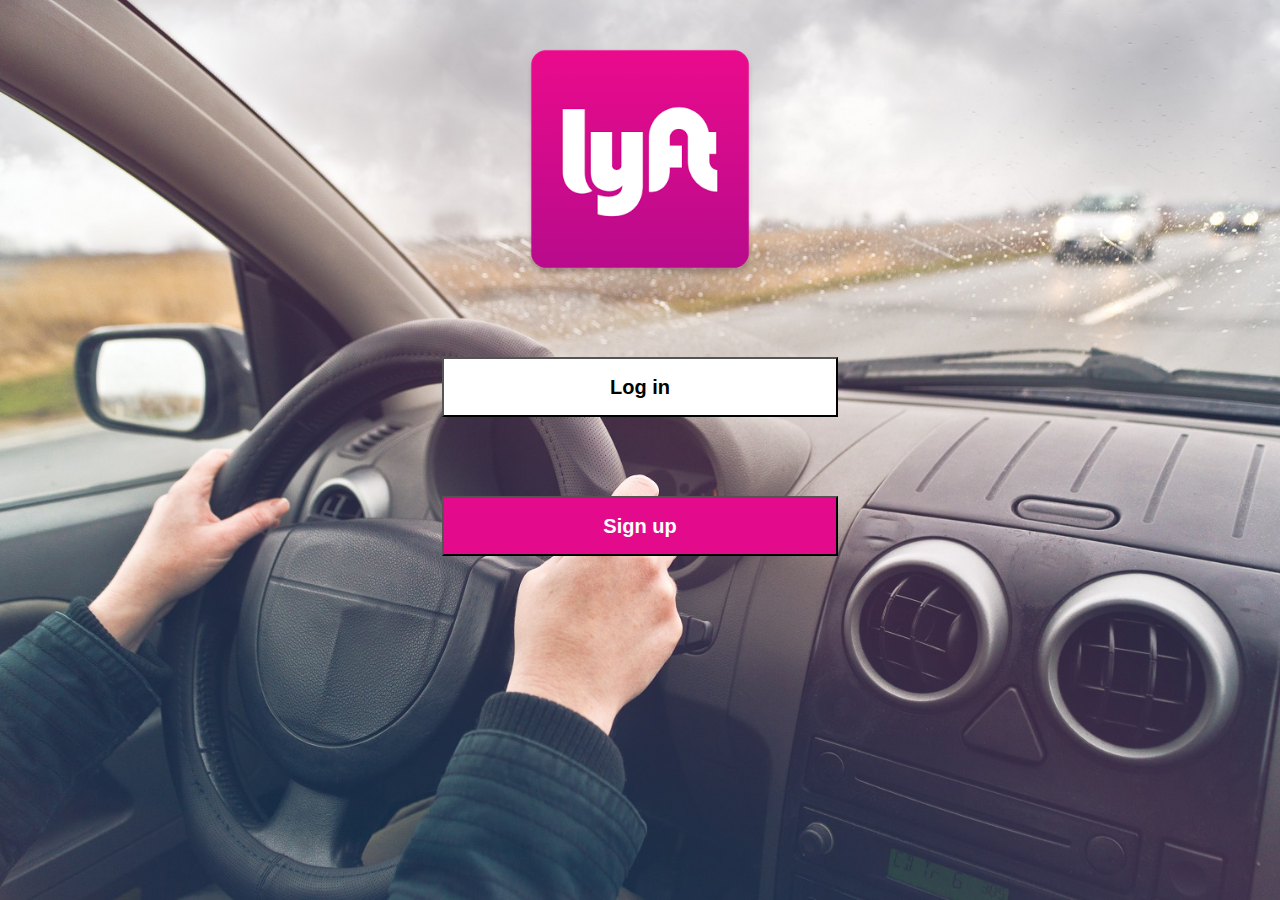
<file: index.html>
<!DOCTYPE html>
<html>
<head>
	<meta charset="utf-8">
    <meta http-equiv="X-UA-Compatible" content="IE=edge">
    <meta name="viewport" content="width=device-width, initial-scale=1">
	<title>Lyft - Home</title>
	<link rel="shortcut icon" href="img/favicon.ico">
	<link rel="stylesheet" type="text/css" href="css/bootstrap.css">
	<link rel="stylesheet" type="text/css" href="css/index.css">
</head>
<body>
	<div class="container-fluid fondo">
		<div class="row logo">
			<div class="col-xs-2 col-sm-4 col-md-4 col-lg-4"></div>
			<div class="col-xs-8 col-sm-4 col-md-4 col-lg-4">
				<img src= "img/logolift.png" class="imglogo">
			</div>
			<div class="col-xs-2 col-sm-4 col-md-4 col-lg-4"></div>
		</div>
		<div class="row ingreso">
			<div class="col-xs-2 col-sm-2 col-md-2 col-lg-4"><div></div></div>
			<div class="col-xs-8 col-sm-8 col-md-8 col-lg-4">
				<button class="logIn">Log in</button>
			</div>
			<div class="col-xs-2 col-sm-2 col-md-2 col-lg-4"><div></div></div>
		</div>
		<div class="row ingreso">
			<div class="col-xs-2 col-sm-2 col-md-2 col-lg-4"><div></div></div>
			<div class="col-xs-8 col-sm-8 col-md-8 col-lg-4">
				<button class="signUp">Sign up</button>
			</div>
			<div class="col-xs-2 col-sm-2 col-md-2 col-lg-4"><div></div></div>
		</div>
	</div>
	
	<script type='text/javascript' src='js/jquery-3.1.1.min.js'></script>
    <script type='text/javascript' src='js/index.js'></script>
</body>
</html>
</file>
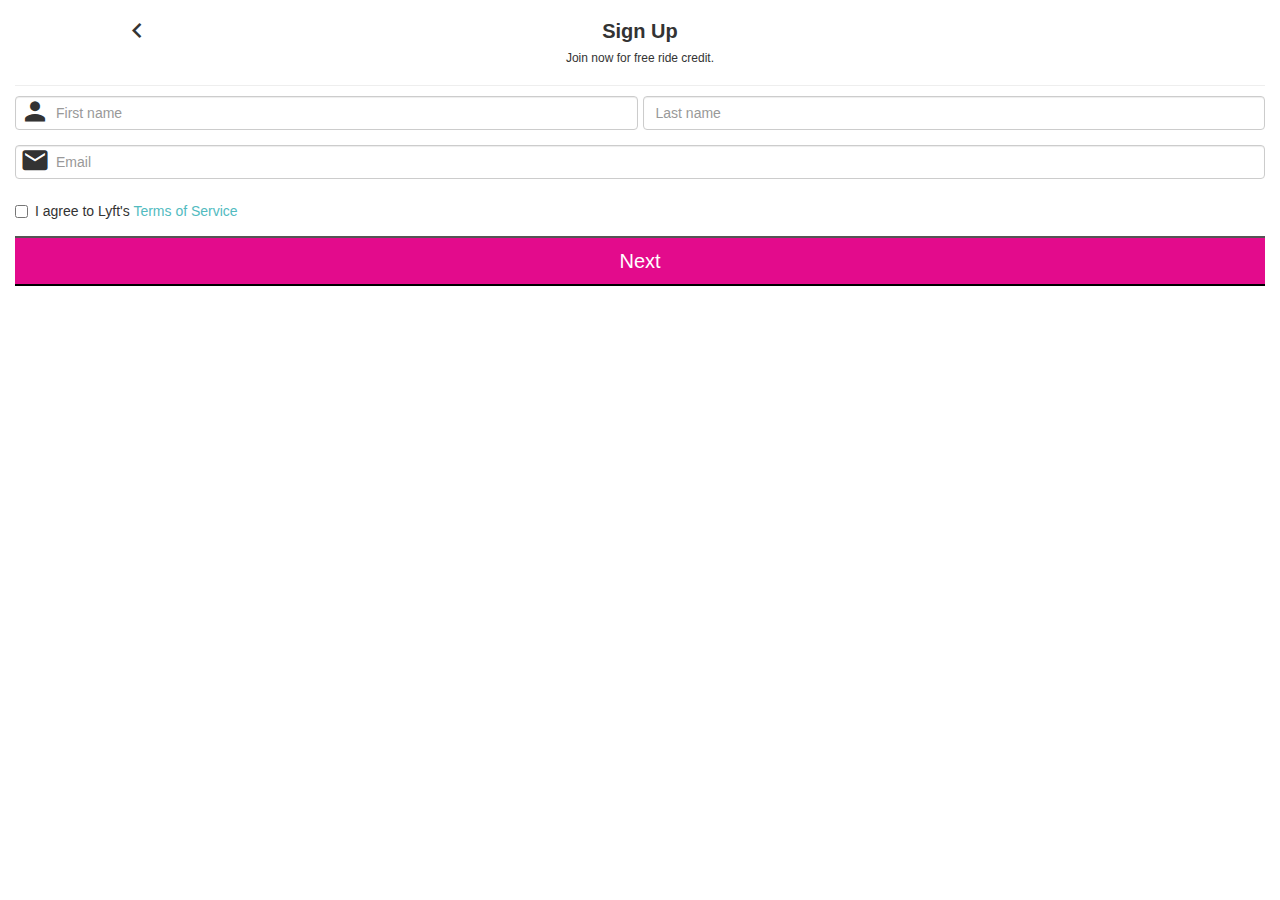
<file: createuser.html>
<!DOCTYPE html>
<html>
<head>
	<meta charset="utf-8">
    <meta http-equiv="X-UA-Compatible" content="IE=edge">
    <meta name="viewport" content="width=device-width, initial-scale=1">
	<title>Lyft - Create User</title>
	<link rel="shortcut icon" href="img/favicon.ico">
	<link rel="stylesheet" type="text/css" href="fonts/style.css"/>
	<link rel="stylesheet" type="text/css" href="css/bootstrap.css">
	<link rel="stylesheet" type="text/css" href="css/createuser.css">
</head>
<body>
	<div class="container-fluid">
		<div class="row logo">
			<div class="col-xs-1 col-sm-1 col-md-1 col-lg-1"></div>
			<div class="col-xs-2 col-sm-3 col-md-3 col-lg-3 iconoAizquierda">
				<span class="icon-navigate_before aSignup"></span>
			</div>
			<div class="col-xs-6 col-sm-4 col-md-4 col-lg-4">
				<h1>Sign Up</h1>
			</div>
			<div class="col-xs-3 col-sm-4 col-md-4 col-lg-4"></div>
		</div>
		<div class="row">
			<div class="col-xs-1 col-sm-1 col-md-4 col-lg-4"></div>
			<div class="col-xs-10 col-sm-10 col-md-4 col-lg-4">
				<h2>Join now for free ride credit.</h2>
			</div>
			<div class="col-xs-1 col-sm-1 col-md-4 col-lg-4"></div>
		</div>
		<div class="row">
			<div class="col-xs-12 col-sm-12 col-md-12 col-lg-12">
				<hr class="lineaSuperior">
			</div>
		</div>
		<div class="row">
			<div class="col-xs-12 col-sm-12 col-md-12 col-lg-12">
				<form class="form-horizontal">
  					<div class="form-group">
    					<div class="col-xs-6 col-sm-6 col-md-6 col-lg-6 padRowDer">
    						<span class="icon-person"></span>
      						<input type="name" maxlength= "15" class="form-control namePaddding nombre" id="name" placeholder="First name">
    					</div>
    					<div class="col-xs-6 col-sm-6 col-md-6 col-lg-6 padRowIzq">
      						<input type="name" maxlength= "15" class="form-control apellido" id="lastname" placeholder="Last name">
    					</div>
  					</div>
	  				<div class="form-group">
	    				<div class="col-xs-12 col-sm-12 col-md-12 col-lg-12">
	    					<span class="icon-markunread"></span>
	      					<input type="email" maxlength= "50" class="form-control emailPadding email" id="email" placeholder="Email">
	    				</div>
	  				</div>
	  				<div class="form-group">
	    				<div class="col-xs-12 col-sm-12 col-md-12 col-lg-12">
	      					<div class="checkbox">
	        					<label>
	          						<input type="checkbox" class="elCheckbox"> I agree to Lyft's <a href="https://www.lyft.com/terms" class="tService">Terms of Service</a>
	        					</label>
	      					</div>
	    				</div>
	  				</div>
	  				<div class="form-group">
	    				<div class="col-xs-12 col-sm-12 col-md-12 col-lg-12">
	      					<button class="nextUsuario">Next</button>
	    				</div>
	  				</div>
				</form>
			</div>
		</div>
	</div>
	<script type='text/javascript' src='js/jquery-3.1.1.min.js'></script>
    <script type='text/javascript' src='js/createuser.js'></script>
</body>
</html>
</file>
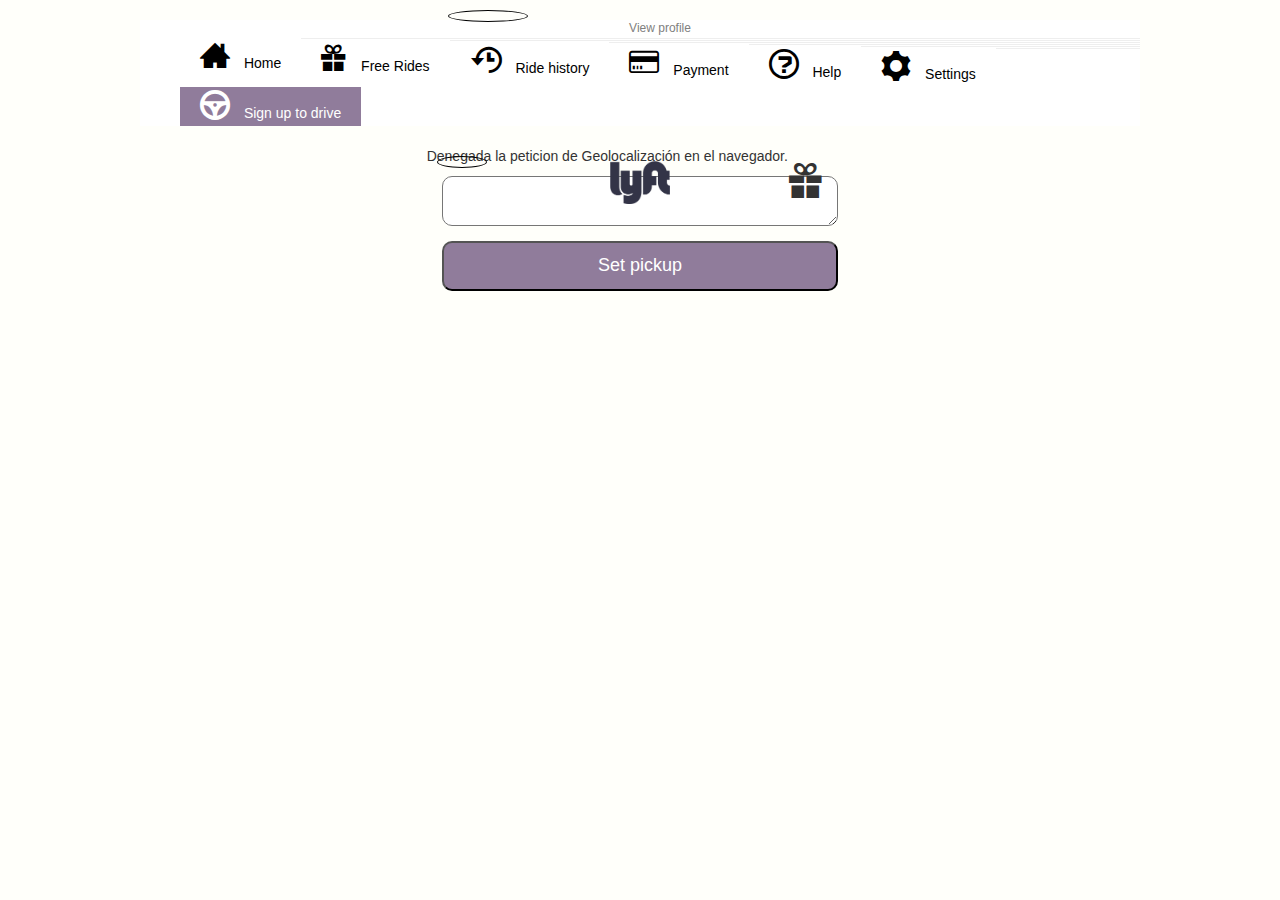
<file: map.html>
<!DOCTYPE html>
<html>
<head>
	<meta charset="utf-8">
    <meta http-equiv="X-UA-Compatible" content="IE=edge">
    <meta name="viewport" content="width=device-width, initial-scale=1">
	<title>Lyft - Map</title>
	<link rel="shortcut icon" href="img/favicon.ico">
	<link rel="stylesheet" type="text/css" href="fonts/style.css"/>
	<link rel="stylesheet" type="text/css" href="css/bootstrap.css">
	<link rel="stylesheet" type="text/css" href="css/map.css">
</head>
<body>
	<div class="container-fluid">
		<header>
			<nav>
				<ul>
					<li class="distanciaEnMenu">
						<a href="#">
							<img src="img/avatarInicialCuadrado.jpg" class="perfilEnMenu verMenu">
						</a>
					</li>
					<p class="nombreUsuario"></p>
					<p class="verPerfil">View profile</p>
					<li class="home">
						<a href="#" class="paddingA">
							<span class="icon-home3 iconoLateral"></span>
						Home</a>
					</li>
					<hr class="lineaMenu">
					<li>
						<a href="#" class="paddingA">
							<span class="icon-gift iconoLateral"></span>
						Free Rides</a>
					</li>
					<hr class="lineaMenu">
					<li>
						<a href="#" class="paddingA">
							<span class="icon-history iconoLateral"></span>
						Ride history</a>
					</li>
					<hr class="lineaMenu">
					<li>
						<a href="#" class="paddingA">
							<span class="icon-credit-card iconoLateral"></span>
						Payment</a>
					</li>
					<hr class="lineaMenu">
					<li>
						<a href="#" class="paddingA">
							<span class="icon-question iconoLateral"></span>
						Help</a>
					</li>
					<hr class="lineaMenu">
					<li>
						<a href="#" class="paddingA">
							<span class="icon-cog iconoLateral"></span>
						Settings</a>
					</li>
					<hr class="lineaMenu">
					<li class="fondoFinal">
						<a href="#" class="paddingA textoFinal">
							<span class="icon-steering-wheel iconoLateral"></span>
						Sign up to drive</a>
					</li>
				</ul>
			</nav>
		</header>
		<div class="row">
			<div class="col-xs-0 col-sm-0 col-md-4 col-lg-4"></div>
			<div class="col-xs-12 col-sm-12 col-md-4 col-lg-4 padDeRow">
				<!--Se determina y escribe la localizacion-->
				<div id='ubicacion'></div>
				<script type="text/javascript">
 					if (navigator.geolocation) {
   						navigator.geolocation.getCurrentPosition(mostrarUbicacion);
 					} else {alert("¡Error! Este navegador no soporta la Geolocalización.");}
					function mostrarUbicacion(position) {
   					var times = position.timestamp;
 					var latitud = position.coords.latitude;
 					var longitud = position.coords.longitude;
   					var altitud = position.coords.altitude; 
 					var exactitud = position.coords.accuracy; 
 					var div = document.getElementById("ubicacion");
					function refrescarUbicacion() { 
 					navigator.geolocation.watchPosition(mostrarUbicacion);} 
				</script>

				<!--Se escribe un mapa con la localizacion anterior-->
				<div id="demo"></div>
				<div id="mapholder"></div>
				<script src="http://maps.google.com/maps/api/js?sensor=false"></script>
				<script type="text/javascript">
					var x=document.getElementById("demo");
					function cargarmap(){
					navigator.geolocation.getCurrentPosition(showPosition,showError);
					function showPosition(position){
						lat=position.coords.latitude;
						lon=position.coords.longitude;
						latlon=new google.maps.LatLng(lat, lon)
						mapholder=document.getElementById('mapholder')
						mapholder.style.height='100vh';
						mapholder.style.width='500wh';
						var myOptions={
						center:latlon,zoom:15,
						mapTypeId:google.maps.MapTypeId.ROADMAP,
						mapTypeControl:false,
 						navigationControlOptions:{style:google.maps.NavigationControlStyle.SMALL}
 						};
 						var map=new google.maps.Map(document.getElementById("mapholder"),myOptions);
 						var marker=new google.maps.Marker({position:latlon,map:map,title:"You are here!"});
 					}
					function showError(error){
 						switch(error.code){
   							case error.PERMISSION_DENIED:
     						x.innerHTML="Denegada la peticion de Geolocalización en el navegador."
     						break;
   							case error.POSITION_UNAVAILABLE:
     						x.innerHTML="La información de la localización no esta disponible."
     						break;
   							case error.TIMEOUT:
     						x.innerHTML="El tiempo de petición ha expirado."
     						break;
   							case error.UNKNOWN_ERROR:
     						x.innerHTML="Ha ocurrido un error desconocido."
     						break;
   						}
 					}}
 					cargarmap();
				</script>
				<img src="img/avatarInicialCuadrado.jpg" class="miniPerfil verMenu">
				<img src="img/lyftsincolor.png" class="logoSinColor">
				<span class="icon-gift regaloMap"></span>
			</div>
			<div class="col-xs-0 col-sm-0 col-md-4 col-lg-4"></div>
		</div>
		<div class="row">
			<div class="col-xs-0 col-sm-0 col-md-4 col-lg-4"></div>
			<div class="col-xs-12 col-sm-12 col-md-4 col-lg-4">
				<textarea class="textareaBuscarLyft"></textarea>
				<button class="buscarLyft">Set pickup</button>
			</div>
			<div class="col-xs-0 col-sm-0 col-md-4 col-lg-4"></div>
		</div>
	</div>


	<script type='text/javascript' src='js/jquery-3.1.1.min.js'></script>
    <script type='text/javascript' src='js/map.js'></script>
</body>
</html>
</file>
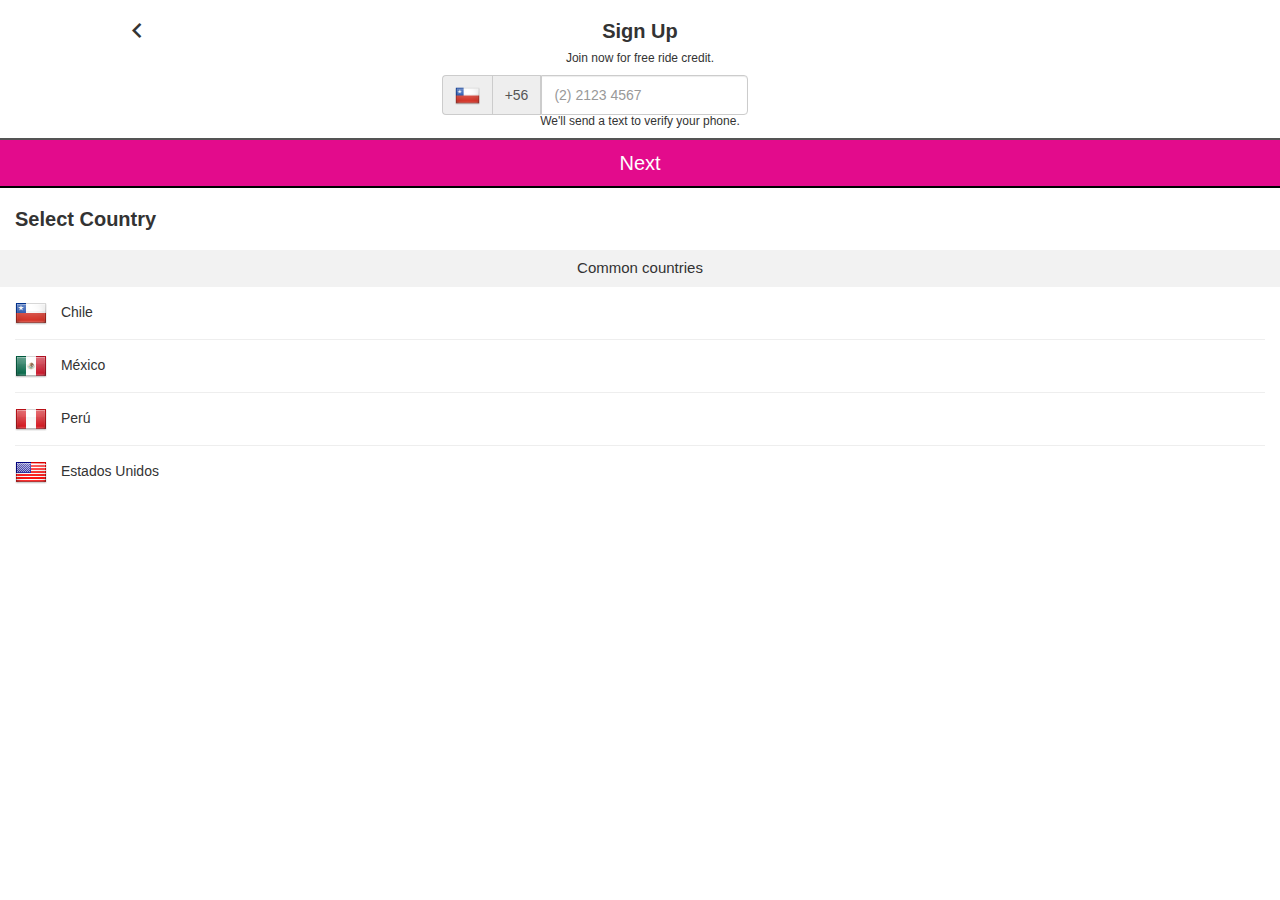
<file: signup.html>
<!DOCTYPE html>
<html>
<head>
	<meta charset="utf-8">
    <meta http-equiv="X-UA-Compatible" content="IE=edge">
    <meta name="viewport" content="width=device-width, initial-scale=1">
	<title>Lyft - Sign Up</title>
	<link rel="shortcut icon" href="img/favicon.ico">
	<link rel="stylesheet" type="text/css" href="fonts/style.css"/>
	<link rel="stylesheet" type="text/css" href="css/bootstrap.css">
	<link rel="stylesheet" type="text/css" href="css/signup.css">
</head>
<body>
	<div class="container-fluid">
		<div class="ocultarPorCodigo">
			<div class="row logo">
				<div class="col-xs-1 col-sm-1 col-md-1 col-lg-1"></div>
				<div class="col-xs-2 col-sm-3 col-md-3 col-lg-3 iconoAizquierda">
					<span class="icon-navigate_before retroceder"></span>
				</div>
				<div class="col-xs-6 col-sm-4 col-md-4 col-lg-4">
					<h1>Sign Up</h1>
				</div>
				<div class="col-xs-3 col-sm-4 col-md-4 col-lg-4"></div>
			</div>
			<div class="row">
				<div class="col-xs-1 col-sm-1 col-md-4 col-lg-4"></div>
				<div class="col-xs-10 col-sm-10 col-md-4 col-lg-4">
					<h2>Join now for free ride credit.</h2>
				</div>
				<div class="col-xs-1 col-sm-1 col-md-4 col-lg-4"></div>
			</div>
			<div class="row ingresoNumerosTelefono">
				<div class="col-xs-0 col-sm-1 col-md-4 col-lg-4"></div>
				<div class="col-xs-12 col-sm-10 col-md-4 col-lg-4">
					<form class="form-inline">
		  			<div class="form-group">
		    			<label class="sr-only" for="exampleInputAmount"></label>
		    			<div class="input-group">
		      				<div class="input-group-addon">
		      					<img class= "tamanoBanderas" src="img/CL.png">
		      				</div>
		      				<div class="input-group-addon prefijoTel">+56</div>
		      				<input type="tel" class="form-control textareaTel" maxlength="9" id="exampleInputAmount" placeholder="(2) 2123 4567">
		    			</div>
		  			</div>
					</form>	
				</div>
				<div class="col-xs-0 col-sm-1 col-md-4 col-lg-4"></div>
			</div>
			<div class="row weWill">
				<div class="col-xs-1 col-sm-1 col-md-4 col-lg-4"></div>
				<div class="col-xs-10 col-sm-10 col-md-4 col-lg-4">
					<h3>We'll send a text to verify your phone.</h3>
				</div>
				<div class="col-xs-1 col-sm-1 col-md-4 col-lg-4"></div>
			</div>
			<div class="row">
				<div class="col-xs-12 col-sm-12 col-md-12 col-lg-12 nextTelefono">
					<button class="nextNumerico">Next</button>
				</div>
			</div>
			<div class="row">
				<div class="col-xs-12 col-sm-12 col-md-12 col-lg-12">
					<h1 class="tituloCountry">Select Country</h1>
				</div>
			</div>
			<div class="row">
				<div class="col-xs-12 col-sm-12 col-md-12 col-lg-12 fondocommon">
					<h3 class="common">Common countries</h3>
				</div>
			</div>
			<div class="row filaPaises">
				<div class="col-xs-12 col-sm-12 col-md-12 col-lg-12">
					<div class="paisDiv chile">
						<img src= "img/CL.png">
						<span class="nombrePais">Chile</span>
					</div>
				</div>
				<div class="col-xs-12 col-sm-12 col-md-12 col-lg-12">
					<hr class="lineaPaises">
					<div class="paisDiv mexico">
						<img src= "img/MX.png">
						<span class="nombrePais">México</span>
					</div>
				</div>
				<div class="col-xs-12 col-sm-12 col-md-12 col-lg-12">
					<hr class="lineaPaises">
					<div class="paisDiv peru">
						<img src= "img/PE.png">
						<span class="nombrePais">Perú</span>
					</div>
				</div>
				<div class="col-xs-12 col-sm-12 col-md-12 col-lg-12">
					<hr class="lineaPaises">
					<div class="paisDiv estadosUnidos">
						<img src= "img/US.png">
						<span class="nombrePais">Estados Unidos</span>
					</div>
				</div>
					<hr class="lineaPaises">
			</div>
		</div>
		<div class="verificarCode">
			<div class="row logo">
				<div class="col-xs-1 col-sm-1 col-md-1 col-lg-1"></div>
				<div class="col-xs-2 col-sm-3 col-md-3 col-lg-3 retrocederTelefono">
					<span class="icon-navigate_before"></span>
				</div>
				<div class="col-xs-6 col-sm-4 col-md-4 col-lg-4">
					<h1>Verify phone number</h1>
				</div>
				<div class="col-xs-3 col-sm-4 col-md-4 col-lg-4"></div>
			</div>
			<hr class="lineaPaises">
			<div class="row">
				<div class="col-xs-3 col-sm-4 col-md-4 col-lg-4"></div>
				<div class="col-xs-6 col-sm-4 col-md-4 col-lg-4">
					<input type="text" class="ingresoCodigo">
				</div>
				<div class="col-xs-3 col-sm-4 col-md-4 col-lg-4"></div>
			</div>
			<div class="row">
				<div class="col-xs-12 col-sm-12 col-md-12 col-lg-12">
					<p class="telUsuario"></p>
				</div>
			</div>
			<div class="row">
				<div class="col-xs-12 col-sm-12 col-md-12 col-lg-12 nextTelefono">
					<button class="nextVerificacion">Next</button>
				</div>
			</div>
		</div>
	</div>

	<script type='text/javascript' src='js/jquery-3.1.1.min.js'></script>
    <script type='text/javascript' src='js/signup.js'></script>
</body>
</html>
</file>
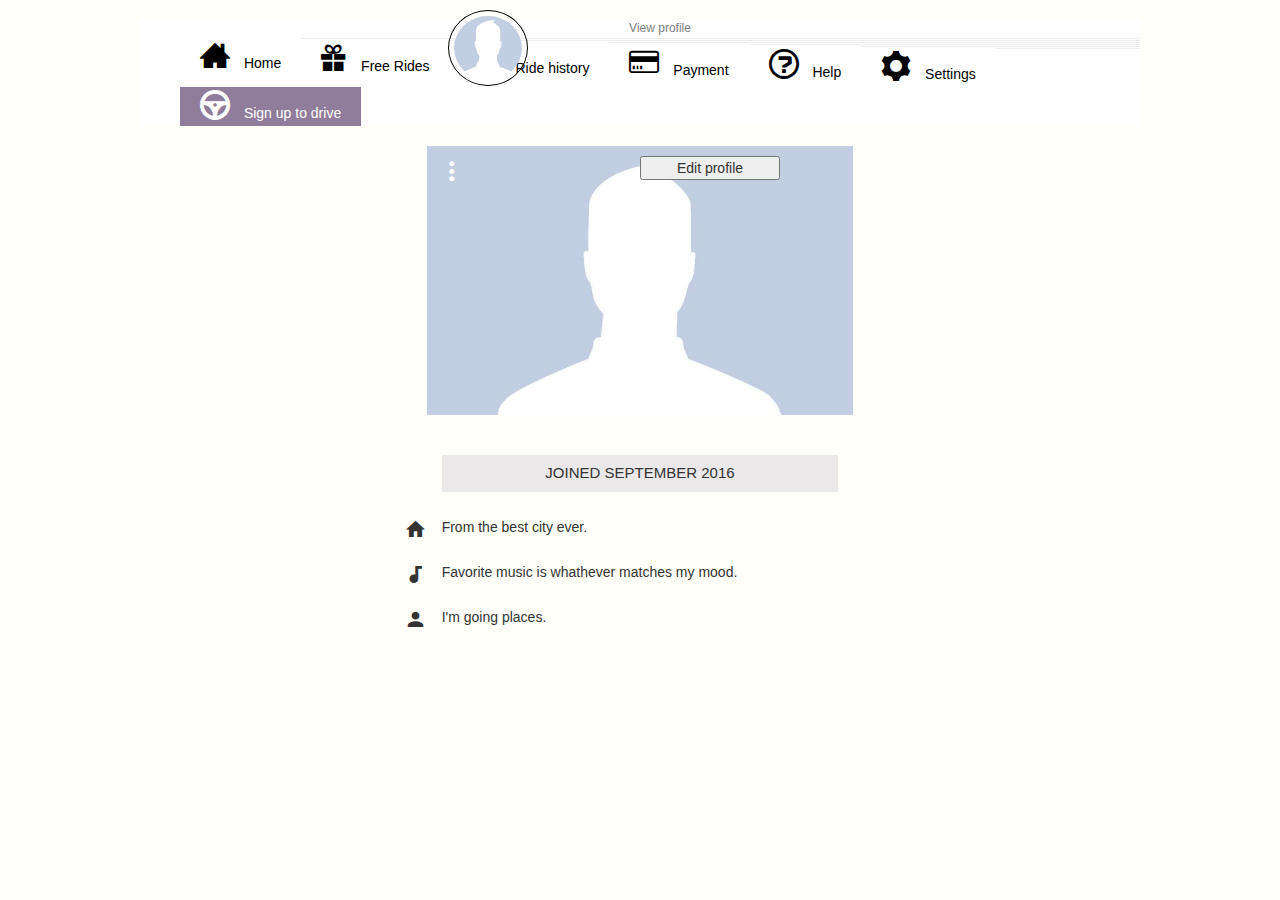
<file: userinfo.html>
<!DOCTYPE html>
<html>
<head>
	<meta charset="utf-8">
    <meta http-equiv="X-UA-Compatible" content="IE=edge">
    <meta name="viewport" content="width=device-width, initial-scale=1">
	<title>Lyft - User Info</title>
	<link rel="shortcut icon" href="img/favicon.ico">
	<link rel="stylesheet" type="text/css" href="fonts/style.css"/>
	<link rel="stylesheet" type="text/css" href="css/bootstrap.css">
	<link rel="stylesheet" type="text/css" href="css/userinfo.css">
</head>
<body>
	<div class="container-fluid">
		<div class="perfilEditado">
			<header>
				<nav>
					<ul>
						<li class="distanciaEnMenu">
							<a href="#">
								<img src="img/avatarInicialCuadrado.jpg" class="perfilEnMenu" id="actualizarImg">
							</a>
						</li>
						<p class="nombreUsuario" id="pUsuarioEstadoUno"></p>
						<p class="verPerfil">View profile</p>
						<li class="home">
							<a href="map.html" class="paddingA">
								<span class="icon-home3 iconoLateral"></span>
							Home</a>
						</li>
						<hr class="lineaMenu">
						<li>
							<a href="#" class="paddingA">
								<span class="icon-gift iconoLateral"></span>
							Free Rides</a>
						</li>
						<hr class="lineaMenu">
						<li>
							<a href="#" class="paddingA">
								<span class="icon-history iconoLateral"></span>
							Ride history</a>
						</li>
						<hr class="lineaMenu">
						<li>
							<a href="#" class="paddingA">
								<span class="icon-credit-card iconoLateral"></span>
							Payment</a>
						</li>
						<hr class="lineaMenu">
						<li>
							<a href="#" class="paddingA">
								<span class="icon-question iconoLateral"></span>
							Help</a>
						</li>
						<hr class="lineaMenu">
						<li>
							<a href="#" class="paddingA">
								<span class="icon-cog iconoLateral"></span>
							Settings</a>
						</li>
						<hr class="lineaMenu">
						<li class="fondoFinal">
							<a href="#" class="paddingA textoFinal">
							<span class="icon-steering-wheel iconoLateral"></span>
							Sign up to drive</a>
						</li>
					</ul>
				</nav>
			</header>
			<div class="row">
				<div class="col-xs-0 col-sm-0 col-md-4 col-lg-4"></div>
				<div class="col-xs-12 col-sm-12 col-md-4 col-lg-4 sinP divbotonimg">
					<span class="icon-more_vert puntosPerfil paraMenuPerfil"></span>
					<button class="editarProfile">Edit profile</button>
					<img class="avatarBasicoUser paraMenuPerfil" id="nuevaImagenUno" src="img/avatarInicial.jpg">
				</div>
				<div class="col-xs-0 col-sm-0 col-md-4 col-lg-4"></div>
			</div>
			<div class="row">
				<div class="col-xs-0 col-sm-4 col-md-4 col-lg-4"></div>
				<div class="col-xs-12 col-sm-4 col-md-4 col-lg-4">
					<h1 class="h1NombreUno"></h1>
				</div>
				<div class="col-xs-0 col-sm-4 col-md-4 col-lg-4"></div>
			</div>
			<div class="row">
				<div class="col-xs-0 col-sm-4 col-md-4 col-lg-4"></div>
				<div class="col-xs-12 col-sm-4 col-md-4 col-lg-4">
					<h2>JOINED SEPTEMBER 2016</h2>
				</div>
				<div class="col-xs-0 col-sm-4 col-md-4 col-lg-4"></div>
			</div>
			<div class="row rowDeIconos">
				<div class="col-xs-2 col-sm-4 col-md-4 col-lg-4 sinP">
					<span class="icon-home defaultIcono"></span>
				</div>
				<div class="col-xs-10 col-sm-4 col-md-4 col-lg-4">
					<p class="pCasita">From the best city ever.</p>
				</div>
				<div class="col-xs-0 col-sm-4 col-md-4 col-lg-4"></div>
			</div>
			<div class="row rowDeIconos">
				<div class="col-xs-2 col-sm-4 col-md-4 col-lg-4 sinP">
					<span class="icon-audiotrack defaultIcono"></span>
				</div>
				<div class="col-xs-10 col-sm-4 col-md-4 col-lg-4">
					<p class="pNotaMusical">Favorite music is whathever matches my mood.</p>
				</div>
				<div class="col-xs-0 col-sm-4 col-md-4 col-lg-4"></div>
			</div>
			<div class="row rowDeIconos finDatos">
				<div class="col-xs-2 col-sm-4 col-md-4 col-lg-4 sinP">
					<span class="icon-person defaultIcono"></span>
				</div>
				<div class="col-xs-10 col-sm-4 col-md-4 col-lg-4">
					<p class="pDeUsuario">I'm going places.</p>
				</div>
				<div class="col-xs-0 col-sm-4 col-md-4 col-lg-4"></div>
			</div>
		</div>
		<div class="paraEditar">
			<header>
				<nav>
					<ul>
						<li class="distanciaEnMenu">
							<a href="#">
								<img src="img/avatarInicialCuadrado.jpg" class="perfilEnMenu">
							</a>
						</li>
						<p class="nombreUsuario" id="pUsuarioEstadoDos"></p>
						<p class="verPerfil">View profile</p>
						<li class="home">
							<a href="#" class="paddingA">
								<span class="icon-home3 iconoLateral"></span>
							Home</a>
						</li>
						<hr class="lineaMenu">
						<li>
							<a href="#" class="paddingA">
								<span class="icon-gift iconoLateral"></span>
							Free Rides</a>
						</li>
						<hr class="lineaMenu">
						<li>
							<a href="#" class="paddingA">
								<span class="icon-history iconoLateral"></span>
							Ride history</a>
						</li>
						<hr class="lineaMenu">
						<li>
							<a href="#" class="paddingA">
								<span class="icon-credit-card iconoLateral"></span>
							Payment</a>
						</li>
						<hr class="lineaMenu">
						<li>
							<a href="#" class="paddingA">
								<span class="icon-question iconoLateral"></span>
							Help</a>
						</li>
						<hr class="lineaMenu">
						<li>
							<a href="#" class="paddingA">
								<span class="icon-cog iconoLateral"></span>
							Settings</a>
						</li>
						<hr class="lineaMenu">
						<li class="fondoFinal">
							<a href="#" class="paddingA textoFinal">
								<span class="icon-steering-wheel iconoLateral"></span>
							Sign up to drive</a>
						</li>
					</ul>
				</nav>
			</header>
			<div class="row">
				<div class="col-xs-0 col-sm-0 col-md-4 col-lg-4"></div>
				<div class="col-xs-12 col-sm-12 col-md-4 col-lg-4 sinP divbotonimg">
					<span class="icon-more_vert puntosPerfil paraMenuPerfil"></span>
					<img class="avatarBasicoUser paraMenuPerfil" id="nuevaImagenDos" src="img/avatarInicial.jpg">
					<input name="file-input" id="file-input" class="botonCambioImg" type="file"/>
				</div>
				<div class="col-xs-0 col-sm-0 col-md-4 col-lg-4"></div>
			</div>
			<div class="row">
				<div class="col-xs-0 col-sm-4 col-md-4 col-lg-4"></div>
				<div class="col-xs-12 col-sm-4 col-md-4 col-lg-4">
					<h1 class="h1NombreDos"></h1>
				</div>
				<div class="col-xs-0 col-sm-4 col-md-4 col-lg-4"></div>
			</div>
			<div class="row">
				<div class="col-xs-0 col-sm-4 col-md-4 col-lg-4"></div>
				<div class="col-xs-12 col-sm-4 col-md-4 col-lg-4">
					<h2>JOINED SEPTEMBER 2016</h2>
				</div>
				<div class="col-xs-0 col-sm-4 col-md-4 col-lg-4"></div>
			</div>
			<div class="row rowDeIconos">
				<div class="col-xs-2 col-sm-4 col-md-4 col-lg-4 sinP">
					<span class="icon-home defaultIcono"></span>
				</div>
				<div class="col-xs-10 col-sm-4 col-md-4 col-lg-4">
					<textarea class="form-control textareaCasita" rows="2">From the best city ever.</textarea>
				</div>
				<div class="col-xs-0 col-sm-4 col-md-4 col-lg-4"></div>
			</div>
			<div class="row rowDeIconos">
				<div class="col-xs-2 col-sm-4 col-md-4 col-lg-4 sinP">
					<span class="icon-audiotrack defaultIcono"></span>
				</div>
				<div class="col-xs-10 col-sm-4 col-md-4 col-lg-4">
					<textarea class="form-control textareaNotaMusical" rows="2">Favorite music is whathever matches my mood.</textarea>
				</div>
				<div class="col-xs-0 col-sm-4 col-md-4 col-lg-4"></div>
			</div>
			<div class="row rowDeIconos">
				<div class="col-xs-2 col-sm-4 col-md-4 col-lg-4 sinP">
					<span class="icon-person defaultIcono"></span>
				</div>
				<div class="col-xs-10 col-sm-4 col-md-4 col-lg-4">
					<textarea class="form-control textareaDeUsuario" rows="2">I'm going places.</textarea>
				</div>
				<div class="col-xs-0 col-sm-4 col-md-4 col-lg-4"></div>
			</div>
			<div class="row finDatos">
				<div class="col-xs-12 col-sm-12 col-md-12 col-lg-12">
					<button class="botonGuardar">Guardar</button>
				</div>
			</div>
		</div>
	</div>
	<script type='text/javascript' src='js/jquery-3.1.1.min.js'></script>
    <script type='text/javascript' src='js/userinfo.js'></script>
</body>
</html>
</file>
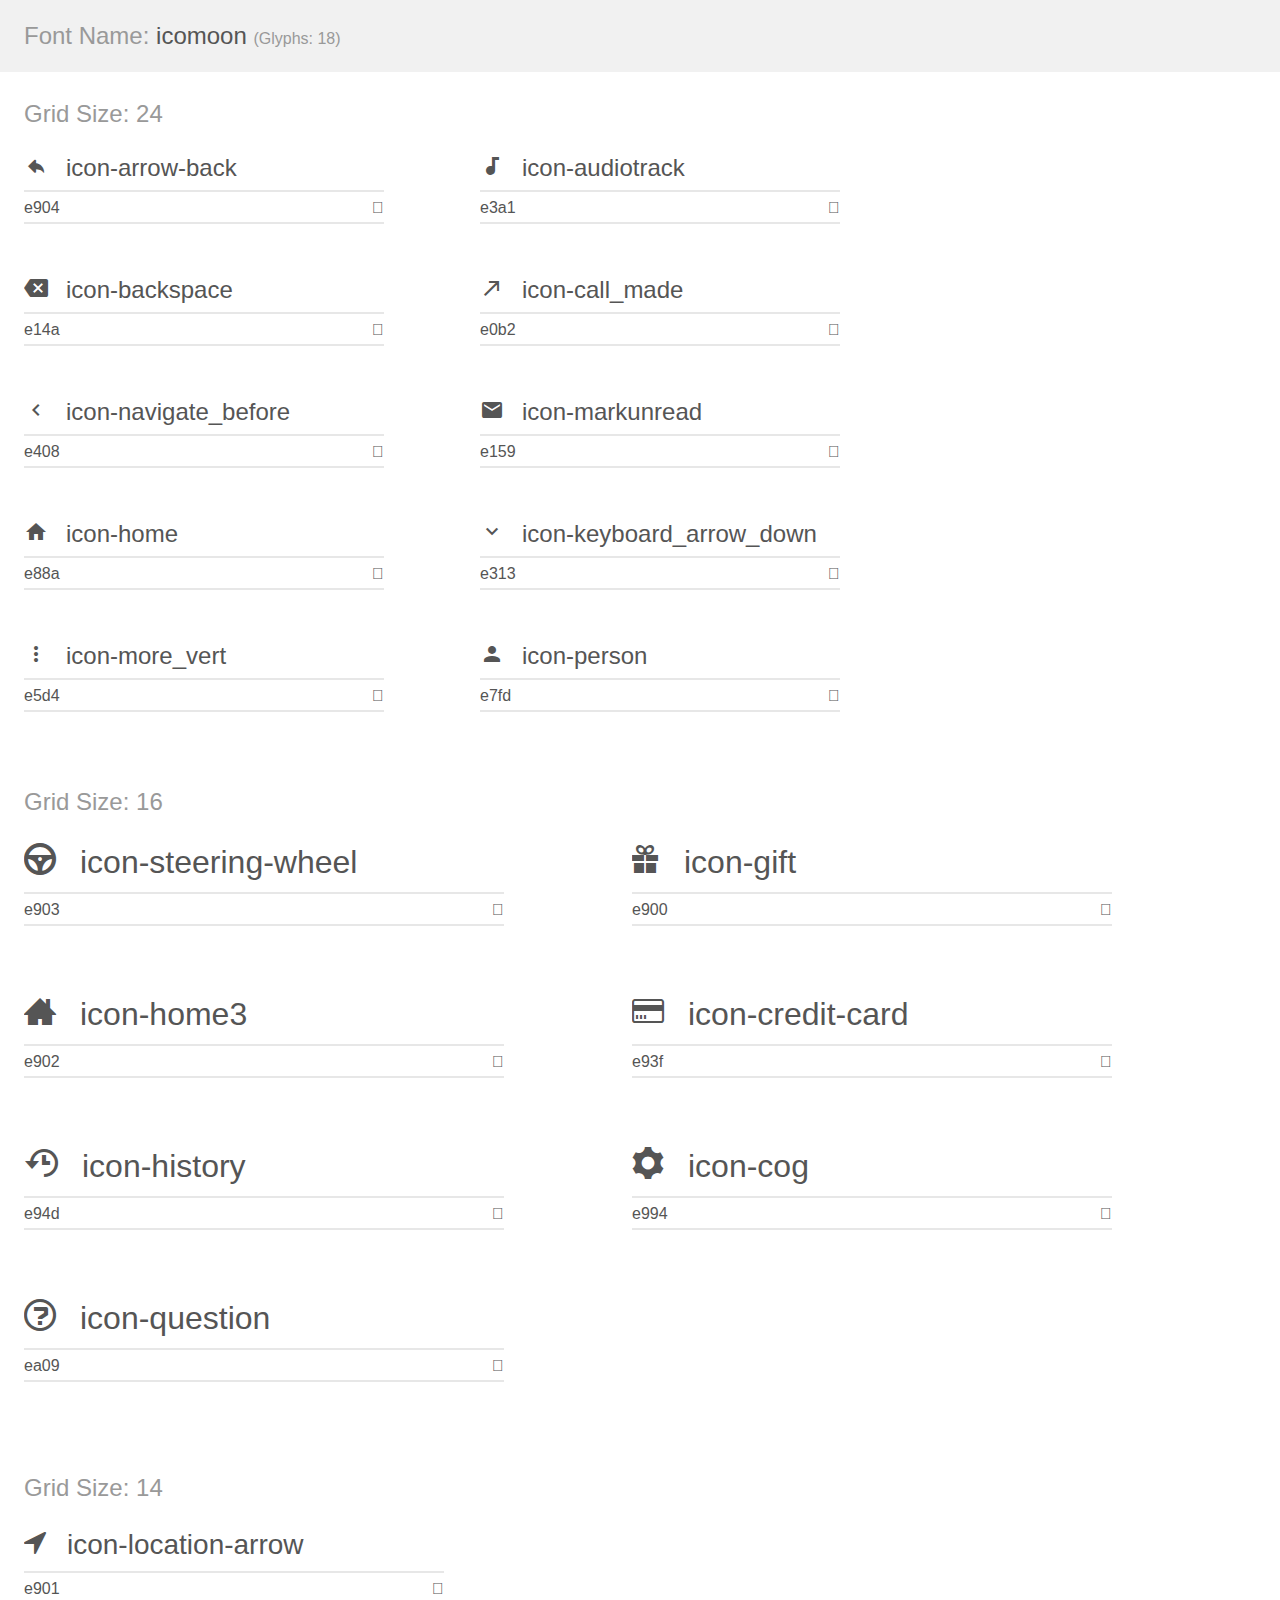
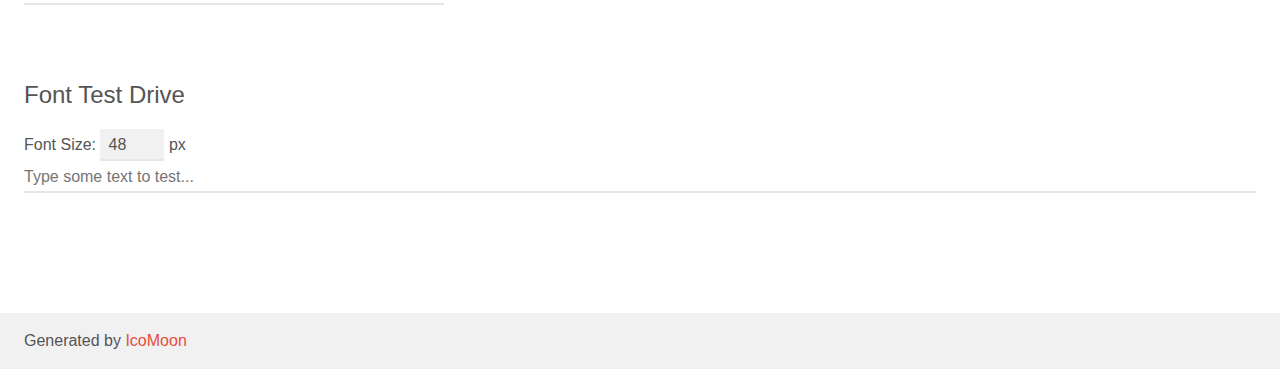
<file: fonts/demo.html>
<!doctype html>
<html>
<head>
    <meta charset="utf-8">
    <title>IcoMoon Demo</title>
    <meta name="description" content="An Icon Font Generated By IcoMoon.io">
    <meta name="viewport" content="width=device-width, initial-scale=1">
    <link rel="stylesheet" href="demo-files/demo.css">
    <link rel="stylesheet" href="style.css"></head>
<body>
    <div class="bgc1 clearfix">
        <h1 class="mhmm mvm"><span class="fgc1">Font Name:</span> icomoon <small class="fgc1">(Glyphs:&nbsp;18)</small></h1>
    </div>
    <div class="clearfix mhl ptl">
        <h1 class="mvm mtn fgc1">Grid Size: 24</h1>
        <div class="glyph fs1">
            <div class="clearfix bshadow0 pbs">
                <span class="icon-arrow-back">
                
                </span>
                <span class="mls"> icon-arrow-back</span>
            </div>
            <fieldset class="fs0 size1of1 clearfix hidden-false">
                <input type="text" readonly value="e904" class="unit size1of2" />
                <input type="text" maxlength="1" readonly value="&#xe904;" class="unitRight size1of2 talign-right" />
            </fieldset>
            <div class="fs0 bshadow0 clearfix hidden-true">
                <span class="unit pvs fgc1">liga: </span>
                <input type="text" readonly value="" class="liga unitRight" />
            </div>
        </div>
        <div class="glyph fs1">
            <div class="clearfix bshadow0 pbs">
                <span class="icon-audiotrack">
                
                </span>
                <span class="mls"> icon-audiotrack</span>
            </div>
            <fieldset class="fs0 size1of1 clearfix hidden-false">
                <input type="text" readonly value="e3a1" class="unit size1of2" />
                <input type="text" maxlength="1" readonly value="&#xe3a1;" class="unitRight size1of2 talign-right" />
            </fieldset>
            <div class="fs0 bshadow0 clearfix hidden-true">
                <span class="unit pvs fgc1">liga: </span>
                <input type="text" readonly value="audiotrack" class="liga unitRight" />
            </div>
        </div>
        <div class="glyph fs1">
            <div class="clearfix bshadow0 pbs">
                <span class="icon-backspace">
                
                </span>
                <span class="mls"> icon-backspace</span>
            </div>
            <fieldset class="fs0 size1of1 clearfix hidden-false">
                <input type="text" readonly value="e14a" class="unit size1of2" />
                <input type="text" maxlength="1" readonly value="&#xe14a;" class="unitRight size1of2 talign-right" />
            </fieldset>
            <div class="fs0 bshadow0 clearfix hidden-true">
                <span class="unit pvs fgc1">liga: </span>
                <input type="text" readonly value="backspace" class="liga unitRight" />
            </div>
        </div>
        <div class="glyph fs1">
            <div class="clearfix bshadow0 pbs">
                <span class="icon-call_made">
                
                </span>
                <span class="mls"> icon-call_made</span>
            </div>
            <fieldset class="fs0 size1of1 clearfix hidden-false">
                <input type="text" readonly value="e0b2" class="unit size1of2" />
                <input type="text" maxlength="1" readonly value="&#xe0b2;" class="unitRight size1of2 talign-right" />
            </fieldset>
            <div class="fs0 bshadow0 clearfix hidden-true">
                <span class="unit pvs fgc1">liga: </span>
                <input type="text" readonly value="call_made" class="liga unitRight" />
            </div>
        </div>
        <div class="glyph fs1">
            <div class="clearfix bshadow0 pbs">
                <span class="icon-navigate_before">
                
                </span>
                <span class="mls"> icon-navigate_before</span>
            </div>
            <fieldset class="fs0 size1of1 clearfix hidden-false">
                <input type="text" readonly value="e408" class="unit size1of2" />
                <input type="text" maxlength="1" readonly value="&#xe408;" class="unitRight size1of2 talign-right" />
            </fieldset>
            <div class="fs0 bshadow0 clearfix hidden-true">
                <span class="unit pvs fgc1">liga: </span>
                <input type="text" readonly value="chevron_left, navigate_before" class="liga unitRight" />
            </div>
        </div>
        <div class="glyph fs1">
            <div class="clearfix bshadow0 pbs">
                <span class="icon-markunread">
                
                </span>
                <span class="mls"> icon-markunread</span>
            </div>
            <fieldset class="fs0 size1of1 clearfix hidden-false">
                <input type="text" readonly value="e159" class="unit size1of2" />
                <input type="text" maxlength="1" readonly value="&#xe159;" class="unitRight size1of2 talign-right" />
            </fieldset>
            <div class="fs0 bshadow0 clearfix hidden-true">
                <span class="unit pvs fgc1">liga: </span>
                <input type="text" readonly value="email, local_post_office, mail, markunread" class="liga unitRight" />
            </div>
        </div>
        <div class="glyph fs1">
            <div class="clearfix bshadow0 pbs">
                <span class="icon-home">
                
                </span>
                <span class="mls"> icon-home</span>
            </div>
            <fieldset class="fs0 size1of1 clearfix hidden-false">
                <input type="text" readonly value="e88a" class="unit size1of2" />
                <input type="text" maxlength="1" readonly value="&#xe88a;" class="unitRight size1of2 talign-right" />
            </fieldset>
            <div class="fs0 bshadow0 clearfix hidden-true">
                <span class="unit pvs fgc1">liga: </span>
                <input type="text" readonly value="home" class="liga unitRight" />
            </div>
        </div>
        <div class="glyph fs1">
            <div class="clearfix bshadow0 pbs">
                <span class="icon-keyboard_arrow_down">
                
                </span>
                <span class="mls"> icon-keyboard_arrow_down</span>
            </div>
            <fieldset class="fs0 size1of1 clearfix hidden-false">
                <input type="text" readonly value="e313" class="unit size1of2" />
                <input type="text" maxlength="1" readonly value="&#xe313;" class="unitRight size1of2 talign-right" />
            </fieldset>
            <div class="fs0 bshadow0 clearfix hidden-true">
                <span class="unit pvs fgc1">liga: </span>
                <input type="text" readonly value="keyboard_arrow_down" class="liga unitRight" />
            </div>
        </div>
        <div class="glyph fs1">
            <div class="clearfix bshadow0 pbs">
                <span class="icon-more_vert">
                
                </span>
                <span class="mls"> icon-more_vert</span>
            </div>
            <fieldset class="fs0 size1of1 clearfix hidden-false">
                <input type="text" readonly value="e5d4" class="unit size1of2" />
                <input type="text" maxlength="1" readonly value="&#xe5d4;" class="unitRight size1of2 talign-right" />
            </fieldset>
            <div class="fs0 bshadow0 clearfix hidden-true">
                <span class="unit pvs fgc1">liga: </span>
                <input type="text" readonly value="more_vert" class="liga unitRight" />
            </div>
        </div>
        <div class="glyph fs1">
            <div class="clearfix bshadow0 pbs">
                <span class="icon-person">
                
                </span>
                <span class="mls"> icon-person</span>
            </div>
            <fieldset class="fs0 size1of1 clearfix hidden-false">
                <input type="text" readonly value="e7fd" class="unit size1of2" />
                <input type="text" maxlength="1" readonly value="&#xe7fd;" class="unitRight size1of2 talign-right" />
            </fieldset>
            <div class="fs0 bshadow0 clearfix hidden-true">
                <span class="unit pvs fgc1">liga: </span>
                <input type="text" readonly value="person" class="liga unitRight" />
            </div>
        </div>
    </div>
    <div class="clearfix mhl ptl">
        <h1 class="mvm mtn fgc1">Grid Size: 16</h1>
        <div class="glyph fs2">
            <div class="clearfix bshadow0 pbs">
                <span class="icon-steering-wheel">
                
                </span>
                <span class="mls"> icon-steering-wheel</span>
            </div>
            <fieldset class="fs0 size1of1 clearfix hidden-false">
                <input type="text" readonly value="e903" class="unit size1of2" />
                <input type="text" maxlength="1" readonly value="&#xe903;" class="unitRight size1of2 talign-right" />
            </fieldset>
            <div class="fs0 bshadow0 clearfix hidden-true">
                <span class="unit pvs fgc1">liga: </span>
                <input type="text" readonly value="" class="liga unitRight" />
            </div>
        </div>
        <div class="glyph fs2">
            <div class="clearfix bshadow0 pbs">
                <span class="icon-gift">
                
                </span>
                <span class="mls"> icon-gift</span>
            </div>
            <fieldset class="fs0 size1of1 clearfix hidden-false">
                <input type="text" readonly value="e900" class="unit size1of2" />
                <input type="text" maxlength="1" readonly value="&#xe900;" class="unitRight size1of2 talign-right" />
            </fieldset>
            <div class="fs0 bshadow0 clearfix hidden-true">
                <span class="unit pvs fgc1">liga: </span>
                <input type="text" readonly value="" class="liga unitRight" />
            </div>
        </div>
        <div class="glyph fs2">
            <div class="clearfix bshadow0 pbs">
                <span class="icon-home3">
                
                </span>
                <span class="mls"> icon-home3</span>
            </div>
            <fieldset class="fs0 size1of1 clearfix hidden-false">
                <input type="text" readonly value="e902" class="unit size1of2" />
                <input type="text" maxlength="1" readonly value="&#xe902;" class="unitRight size1of2 talign-right" />
            </fieldset>
            <div class="fs0 bshadow0 clearfix hidden-true">
                <span class="unit pvs fgc1">liga: </span>
                <input type="text" readonly value="home3, house3" class="liga unitRight" />
            </div>
        </div>
        <div class="glyph fs2">
            <div class="clearfix bshadow0 pbs">
                <span class="icon-credit-card">
                
                </span>
                <span class="mls"> icon-credit-card</span>
            </div>
            <fieldset class="fs0 size1of1 clearfix hidden-false">
                <input type="text" readonly value="e93f" class="unit size1of2" />
                <input type="text" maxlength="1" readonly value="&#xe93f;" class="unitRight size1of2 talign-right" />
            </fieldset>
            <div class="fs0 bshadow0 clearfix hidden-true">
                <span class="unit pvs fgc1">liga: </span>
                <input type="text" readonly value="credit-card, money5" class="liga unitRight" />
            </div>
        </div>
        <div class="glyph fs2">
            <div class="clearfix bshadow0 pbs">
                <span class="icon-history">
                
                </span>
                <span class="mls"> icon-history</span>
            </div>
            <fieldset class="fs0 size1of1 clearfix hidden-false">
                <input type="text" readonly value="e94d" class="unit size1of2" />
                <input type="text" maxlength="1" readonly value="&#xe94d;" class="unitRight size1of2 talign-right" />
            </fieldset>
            <div class="fs0 bshadow0 clearfix hidden-true">
                <span class="unit pvs fgc1">liga: </span>
                <input type="text" readonly value="history, time" class="liga unitRight" />
            </div>
        </div>
        <div class="glyph fs2">
            <div class="clearfix bshadow0 pbs">
                <span class="icon-cog">
                
                </span>
                <span class="mls"> icon-cog</span>
            </div>
            <fieldset class="fs0 size1of1 clearfix hidden-false">
                <input type="text" readonly value="e994" class="unit size1of2" />
                <input type="text" maxlength="1" readonly value="&#xe994;" class="unitRight size1of2 talign-right" />
            </fieldset>
            <div class="fs0 bshadow0 clearfix hidden-true">
                <span class="unit pvs fgc1">liga: </span>
                <input type="text" readonly value="cog, gear" class="liga unitRight" />
            </div>
        </div>
        <div class="glyph fs2">
            <div class="clearfix bshadow0 pbs">
                <span class="icon-question">
                
                </span>
                <span class="mls"> icon-question</span>
            </div>
            <fieldset class="fs0 size1of1 clearfix hidden-false">
                <input type="text" readonly value="ea09" class="unit size1of2" />
                <input type="text" maxlength="1" readonly value="&#xea09;" class="unitRight size1of2 talign-right" />
            </fieldset>
            <div class="fs0 bshadow0 clearfix hidden-true">
                <span class="unit pvs fgc1">liga: </span>
                <input type="text" readonly value="question, help" class="liga unitRight" />
            </div>
        </div>
    </div>
    <div class="clearfix mhl ptl">
        <h1 class="mvm mtn fgc1">Grid Size: 14</h1>
        <div class="glyph fs3">
            <div class="clearfix bshadow0 pbs">
                <span class="icon-location-arrow">
                
                </span>
                <span class="mls"> icon-location-arrow</span>
            </div>
            <fieldset class="fs0 size1of1 clearfix hidden-false">
                <input type="text" readonly value="e901" class="unit size1of2" />
                <input type="text" maxlength="1" readonly value="&#xe901;" class="unitRight size1of2 talign-right" />
            </fieldset>
            <div class="fs0 bshadow0 clearfix hidden-true">
                <span class="unit pvs fgc1">liga: </span>
                <input type="text" readonly value="" class="liga unitRight" />
            </div>
        </div>
    </div>

    <!--[if gt IE 8]><!-->
    <div class="mhl clearfix mbl">
        <h1>Font Test Drive</h1>
        <label>
            Font Size: <input id="fontSize" type="number" class="textbox0 mbm"
            min="8" value="48" />
            px
        </label>
        <input id="testText" type="text" class="phl size1of1 mvl"
        placeholder="Type some text to test..." value=""/>
        <div id="testDrive" class="icon-">&nbsp;
        </div>
    </div>
    <!--<![endif]-->
    <div class="bgc1 clearfix">
        <p class="mhl">Generated by <a href="https://icomoon.io/app">IcoMoon</a></p>
    </div>

    <script src="demo-files/demo.js"></script>
</body>
</html>
</file>
<file: css/index.css>
.fondo{
	background-image: url(../img/fondopaginauno.jpg);
	background-position: left;
	background-size: cover;
	height: 100vh;
	width: 100vw;
	background-repeat: no-repeat;
}

.imglogo{
	margin-top: 10%;
	margin-bottom: 10%;
	width: 60%;
	height: 60%;
	margin-left: 20%;
}

.logIn{
	margin-bottom: 10%;
	margin-top: 10%;
	height: 60px;
	width: 100%;
	background-color: #ffffff;
	font-size: 20px;
	font-weight: bold;
	color: #000000; 
}

.signUp{
	margin-bottom: 10%;
	margin-top: 10%;
	height: 60px;
	width: 100%;
	float: right;
	background-color: #e30b8c;
	font-size: 20px;
	font-weight: bold;
	color: #ffffff; 

}

@media (max-width: 500px) {
	.imglogo{
		margin-top: 30%;
	}

	.logIn{
		margin-top: 20%;
	}
}

@media (max-width: 300px) {
	.imglogo{
		margin-top: 30%;
	}

	.logIn{
		margin-top: 20%;
	}
}
</file>
<file: fonts/style.css>
@font-face {
  font-family: 'icomoon';
  src:  url('fonts/icomoon.eot?y96pv');
  src:  url('fonts/icomoon.eot?y96pv#iefix') format('embedded-opentype'),
    url('fonts/icomoon.ttf?y96pv') format('truetype'),
    url('fonts/icomoon.woff?y96pv') format('woff'),
    url('fonts/icomoon.svg?y96pv#icomoon') format('svg');
  font-weight: normal;
  font-style: normal;
}

[class^="icon-"], [class*=" icon-"] {
  /* use !important to prevent issues with browser extensions that change fonts */
  font-family: 'icomoon' !important;
  speak: none;
  font-style: normal;
  font-weight: normal;
  font-variant: normal;
  text-transform: none;
  line-height: 1;

  /* Better Font Rendering =========== */
  -webkit-font-smoothing: antialiased;
  -moz-osx-font-smoothing: grayscale;
}

.icon-arrow-back:before {
  content: "\e904";
}
.icon-audiotrack:before {
  content: "\e3a1";
}
.icon-backspace:before {
  content: "\e14a";
}
.icon-call_made:before {
  content: "\e0b2";
}
.icon-navigate_before:before {
  content: "\e408";
}
.icon-markunread:before {
  content: "\e159";
}
.icon-home:before {
  content: "\e88a";
}
.icon-keyboard_arrow_down:before {
  content: "\e313";
}
.icon-more_vert:before {
  content: "\e5d4";
}
.icon-person:before {
  content: "\e7fd";
}
.icon-steering-wheel:before {
  content: "\e903";
}
.icon-gift:before {
  content: "\e900";
}
.icon-home3:before {
  content: "\e902";
}
.icon-credit-card:before {
  content: "\e93f";
}
.icon-history:before {
  content: "\e94d";
}
.icon-cog:before {
  content: "\e994";
}
.icon-question:before {
  content: "\ea09";
}
.icon-location-arrow:before {
  content: "\e901";
}
</file>
<file: css/createuser.css>
h1{
	font-size: 20px;
	text-align: center;
	font-weight: bold;
}

.iconoAizquierda{
	padding-top: 15px;
}

.icon-navigate_before{
	font-size: 30px;
}

h2, h3{
	font-size: 12px;
	text-align: center;
	margin-top: 0px;
}

a, a:hover{
	color: black;
	text-decoration: none;
}

.lineaSuperior{
	color: #f2f2f2;
	margin-top: 10px;
	margin-bottom: 10px;
}

.tService{
	color: #52bbbf;
}

.nextUsuario{
	width: 100%;
	color: #ffffff;
	background-color: #e30b8c;
	height: 50px;
	font-size: 20px;
	border-right: 0px;
	border-left: 0px;
	padding-left: 0px;
	padding-right: 0px;
	margin-bottom: 50px;
}

.icon-person, .icon-markunread{
	font-size: 30px;
	position: absolute;
	padding-left: 5px;
}

.namePaddding, .emailPadding{
	padding-left: 40px;
}

.padRowDer{
	padding-right: 2.5px;
}

.padRowIzq{
	padding-left: 2.5px;
}
</file>
<file: css/map.css>
.padDeRow{
	padding-left: 0px;
	padding-right: 0px;
}

.textareaBuscarLyft{
    width: 100%;
    height: 50px;
    border-radius: 10px;
    margin-top: 10px;
}

.buscarLyft{
    width: 100%;
    height: 50px;
    color: #ffffff;
    background-color: #907c9b;
    font-size: 18px;
    border-radius: 10px;
    margin-bottom: 30px;
    margin-top: 10px;
}

.miniPerfil{
	position: absolute;
    left: 0px;
    top: 0px;
    z-index: 1;
    width: 50px;
    border-radius: 50%;
    padding: 5px;
    border: 1px solid black;
    margin-top: 10px;
    margin-left: 10px;
}

.regaloMap{
	position: absolute;
    left: 0px;
    top: 0px;
    z-index: 1;
	font-size: 40px;
	margin-top: 15px;
	margin-left: 85%;
}

.logoSinColor{
	position: absolute;
    left: 0px;
    top: 0px;
    z-index: 1;
    width: 60px;
    margin-left: 43%;
    margin-top: 15px;
}


/*Para menú*/
* {
	margin:0;
	padding:0;
}
 
body {
	background:#FFFFFA;
}
 
header {
	width:100%;
}
 
header nav {
	width:90%;
	max-width:1000px;
	margin:20px auto;
	background:#ffffff;
	z-index: 2;
}
 
.menu_bar {
	display:none;
}
 
header nav ul {
	overflow:hidden;
	list-style:none;
}
 
header nav ul li {
	float:left;
}
 
header nav ul li a {
	color:#000000;
	padding:20px;
	display:block;
	text-decoration:none;
}
 
header nav ul li span {
	margin-right:10px;
}
 
section {
	padding:20px;
}
 
@media screen and (max-width:800px ) {
	header nav {
		width:60%;
		height: 100%;
		left:-100%;
		margin:0;
		position: fixed;
	}
 
	header nav ul li {
		display:block;
		float:none;
		border-bottom:1px solid rgba(255,255,255, .3);
	}
 
	.menu_bar {
		display:block;
		width:100%;
		background:#ccc;
	}
 
	.menu_bar .bt-menu {
		display:block;
		padding:20px;
		background:#024959;
		color:#fff;
		text-decoration:none;
		font-weight: bold;
		font-size:25px;
		-webkit-box-sizing:border-box;
		-moz-box-sizing:border-box;
		box-sizing:border-box;
	}
 
	.menu_bar span {
		float:right;
		font-size:40px;
	}
}

.iconoLateral{
	font-size: 30px;
}

a:hover{
	color: #e30b8c;
	text-decoration: none;
}

.lineaMenu{
	color: #f2f2f2;
	margin-top: 1px;
	margin-bottom: 1px;
}

.perfilEnMenu{
	position: absolute;
    left: 0px;
    top: 0px;
    z-index: 1;
    width: 80px;
    border-radius: 50%;
    padding: 5px;
    border: 1px solid black;
    margin-top: 10px;
    margin-left: 35%;
}

.distanciaEnMenu{
	margin-bottom: 50px;
}

.paddingA{
	padding-top: 3px;
	padding-bottom: 3px;
}

.nombreUsuario{
	text-align: center;
	font-size: 20px;
	margin-bottom: 0px;
}

.verPerfil{
	text-align: center;
	font-size: 12px;
	color: grey;
	margin-bottom: 0px;
}

.fondoFinal{
	background-color: #907c9b;
}

.textoFinal{
	color: #ffffff;
}

.textoFinal:hover{
	color: #ffffff;
}
</file>
<file: css/signup.css>
h1{
	font-size: 20px;
	text-align: center;
	font-weight: bold;
}

.iconoAizquierda{
	padding-top: 15px;
}

.icon-navigate_before{
	font-size: 30px;
}

h2, h3{
	font-size: 12px;
	text-align: center;
	margin-top: 0px;
}

.nextNumerico{
	width: 100%;
	color: #ffffff;
	background-color: #e30b8c;
	height: 50px;
	font-size: 20px;
	border-right: 0px;
	border-left: 0px;
	padding-left: 0px;
	padding-right: 0px;
}

.nextTelefono{
	padding: 0px;
}

.tamanoBanderas{
	width: 25px;
}

.textareaTel{
	height: 40px;
}

a, a:hover{
	color: black;
	text-decoration: none;
}

.tituloCountry{
	text-align: left;
	font-size: 20px;
	margin-bottom: 20px;
}

.fondocommon{
	background-color: #f2f2f2;
}

.common{
	font-size: 15px;
	margin-top: 10px;
}

.paisDiv{
	margin-top: 10px;
}

.nombrePais{
	margin-left: 10px;
}

.lineaPaises{
	color: #f2f2f2;
	margin-top: 10px;
	margin-bottom: 10px;
}

.estadosUnidos{
	margin-bottom: 60px;
}

.ingresoCodigo{
	width: 100%;
	border: #e30b8c solid 3px;
	text-align: center;
	margin-bottom: 10px;
}

.telUsuario{
	text-align: center;
	font-size: 12px;
}
.nextVerificacion{
	width: 100%;
	color: #ffffff;
	background-color: #e30b8c;
	height: 50px;
	font-size: 20px;
	border-right: 0px;
	border-left: 0px;
	padding-left: 0px;
	padding-right: 0px;
}

.retrocederTelefono{
	padding-top: 15px;
}
</file>
<file: css/userinfo.css>
.avatarBasicoUser{
	max-width: 100%;
}

.sinP{
	padding-left: 0px;
	padding-right: 0px;
}

h1{
	text-align: center;
	font-size: 30px;
}

h2{
	text-align: center;
	font-size: 15px;
	background-color: #eae8e8;
	padding-top: 10px;
	padding-bottom: 10px;
}

.defaultIcono{
	font-size: 23px;
	float: right;
}

.rowDeIconos{
	margin-top: 15px;
}

.finDatos{
	margin-bottom: 50px;
}

.editarProfile{
	width: 140px;
	position: absolute;
	margin-top: 10px;
	margin-left: 50%;
}

.puntosPerfil{
	font-size: 30px;
	float: left;
	position: absolute;
	margin-top: 10px;
	margin-left: 10px;
	color: #ffffff;
}

.botonCambioImg{
	width: 140px;
}

.botonGuardar{
	margin-top: 20px;
	float: right;
}

/*Para menú*/
* {
	margin:0;
	padding:0;
}
 
body {
	background:#FFFFFA;
}
 
header {
	width:100%;
}
 
header nav {
	width:90%;
	max-width:1000px;
	margin:20px auto;
	background:#ffffff;
	z-index: 2;
}
 
.menu_bar {
	display:none;
}
 
header nav ul {
	overflow:hidden;
	list-style:none;
}
 
header nav ul li {
	float:left;
}
 
header nav ul li a {
	color:#000000;
	padding:20px;
	display:block;
	text-decoration:none;
}
 
header nav ul li span {
	margin-right:10px;
}
 
section {
	padding:20px;
}
 
@media screen and (max-width:800px ) {
	header nav {
		width:60%;
		height: 100%;
		left:-100%;
		margin:0;
		position: fixed;
	}
 
	header nav ul li {
		display:block;
		float:none;
		border-bottom:1px solid rgba(255,255,255, .3);
	}
 
	.menu_bar {
		display:block;
		width:100%;
		background:#ccc;
	}
 
	.menu_bar .bt-menu {
		display:block;
		padding:20px;
		background:#024959;
		color:#fff;
		text-decoration:none;
		font-weight: bold;
		font-size:25px;
		-webkit-box-sizing:border-box;
		-moz-box-sizing:border-box;
		box-sizing:border-box;
	}
 
	.menu_bar span {
		float:right;
		font-size:40px;
	}
}

.iconoLateral{
	font-size: 30px;
}

a:hover{
	color: #e30b8c;
	text-decoration: none;
}

.lineaMenu{
	color: #f2f2f2;
	margin-top: 1px;
	margin-bottom: 1px;
}

.perfilEnMenu{
	position: absolute;
    left: 0px;
    top: 0px;
    z-index: 1;
    width: 80px;
    border-radius: 50%;
    padding: 5px;
    border: 1px solid black;
    margin-top: 10px;
    margin-left: 35%;
}

.distanciaEnMenu{
	margin-bottom: 50px;
}

.paddingA{
	padding-top: 3px;
	padding-bottom: 3px;
}

.nombreUsuario{
	text-align: center;
	font-size: 20px;
	margin-bottom: 0px;
}

.verPerfil{
	text-align: center;
	font-size: 12px;
	color: grey;
	margin-bottom: 0px;
}

.fondoFinal{
	background-color: #907c9b;
}

.textoFinal{
	color: #ffffff;
}

.textoFinal:hover{
	color: #ffffff;
}
</file>
<file: fonts/demo-files/demo.css>
body {
  padding: 0;
  margin: 0;
  font-family: sans-serif;
  font-size: 1em;
  line-height: 1.5;
  color: #555;
  background: #fff;
}
h1 {
  font-size: 1.5em;
  font-weight: normal;
}
small {
  font-size: .66666667em;
}
a {
  color: #e74c3c;
  text-decoration: none;
}
a:hover, a:focus {
  box-shadow: 0 1px #e74c3c;
}
.bshadow0, input {
  box-shadow: inset 0 -2px #e7e7e7;
}
input:hover {
  box-shadow: inset 0 -2px #ccc;
}
input, fieldset {
  font-family: sans-serif;
  font-size: 1em;
  margin: 0;
  padding: 0;
  border: 0;
}
input {
  color: inherit;
  line-height: 1.5;
  height: 1.5em;
  padding: .25em 0;
}
input:focus {
  outline: none;
  box-shadow: inset 0 -2px #449fdb;
}
.glyph {
  font-size: 16px;
  width: 15em;
  padding-bottom: 1em;
  margin-right: 4em;
  margin-bottom: 1em;
  float: left;
  overflow: hidden;
}
.liga {
  width: 80%;
  width: calc(100% - 2.5em);
}
.talign-right {
  text-align: right;
}
.talign-center {
  text-align: center;
}
.bgc1 {
  background: #f1f1f1;
}
.fgc1 {
  color: #999;
}
.fgc0 {
  color: #000;
}
p {
  margin-top: 1em;
  margin-bottom: 1em;
}
.mvm {
  margin-top: .75em;
  margin-bottom: .75em;
}
.mtn {
  margin-top: 0;
}
.mtl, .mal {
  margin-top: 1.5em;
}
.mbl, .mal {
  margin-bottom: 1.5em;
}
.mal, .mhl {
  margin-left: 1.5em;
  margin-right: 1.5em;
}
.mhmm {
  margin-left: 1em;
  margin-right: 1em;
}
.mls {
  margin-left: .25em;
}
.ptl {
  padding-top: 1.5em;
}
.pbs, .pvs {
  padding-bottom: .25em;
}
.pvs, .pts {
  padding-top: .25em;
}
.unit {
  float: left;
}
.unitRight {
  float: right;
}
.size1of2 {
  width: 50%;
}
.size1of1 {
  width: 100%;
}
.clearfix:before, .clearfix:after {
  content: " ";
  display: table;
}
.clearfix:after {
  clear: both;
}
.hidden-true {
  display: none;
}
.textbox0 {
  width: 3em;
  background: #f1f1f1;
  padding: .25em .5em;
  line-height: 1.5;
  height: 1.5em;
}
#testDrive {
  display: block;
  padding-top: 24px;
  line-height: 1.5;
}
.fs0 {
  font-size: 16px;
}
.fs1 {
  font-size: 24px;
}
.fs2 {
  font-size: 32px;
}
.fs3 {
  font-size: 28px;
}
</file>
